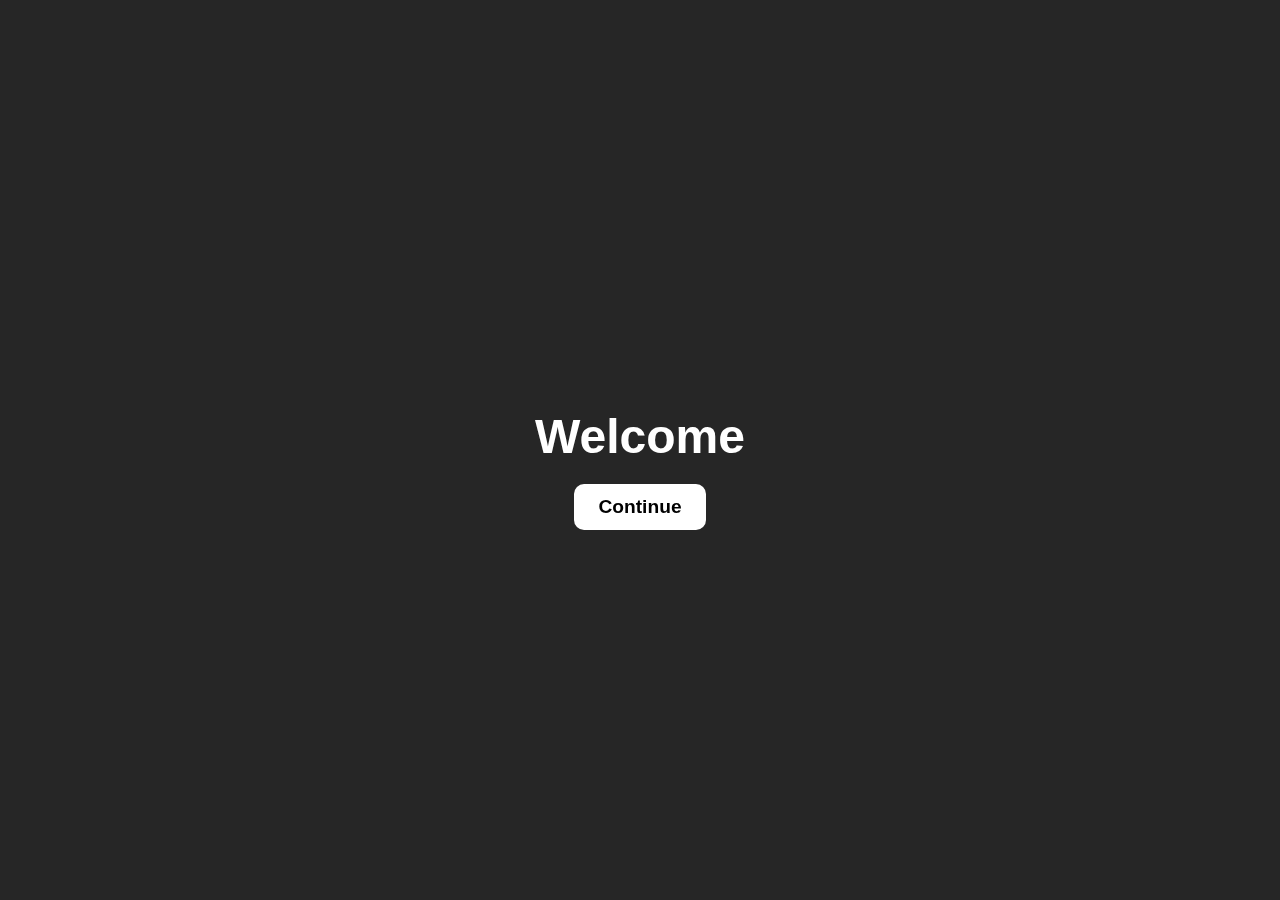
<file: index.html>
<!DOCTYPE html>
<html lang="en">
<head>
  <meta charset="UTF-8" />
  <meta name="viewport" content="width=device-width, initial-scale=1" />
  <title>Home</title>

  <!-- Font + Icons -->
  <link href="https://fonts.googleapis.com/css2?family=Poppins:wght@400;600&display=swap" rel="stylesheet" />
  <link rel="stylesheet" href="https://cdnjs.cloudflare.com/ajax/libs/font-awesome/6.5.0/css/all.min.css" />

  <link rel="stylesheet" href="style.css" />
</head>
<body>
  <!-- Welcome overlay -->
  <div class="welcome-screen" id="welcome">
    <h2>Welcome</h2>
    <button onclick="enterSite()">Continue</button>
  </div>

  <!-- Main content (hidden at first) -->
  <div class="center-content hidden" id="main-content">
    <h1>Cristian B.</h1>
    <div class="socials">
      <a href="https://www.instagram.com/crs.bv/" target="_blank"><i class="fab fa-instagram"></i></a>
      <a href="https://www.facebook.com/profile.php?id=61555961771531" target="_blank"><i class="fab fa-facebook"></i></a>
      <a href="https://snapchat.com/add/fallmis" target="_blank"><i class="fab fa-snapchat-ghost"></i></a>
      <a href="my-work.html" class="work-link">My Projects</a>
    </div>
  </div>

  <!-- Business email box (also hidden at first) -->
  <div class="email-box hidden" id="email-box">
    <p>💬 secretary@bivolcristian.info</p>
  </div>

  <script>
    function enterSite() {
      const welcome = document.getElementById('welcome');
      const main = document.getElementById('main-content');
      const email = document.getElementById('email-box');

      // Fade out welcome
      welcome.classList.add('fade-out');
      setTimeout(() => {
        welcome.style.display = 'none';
        main.classList.remove('hidden');
        email.classList.remove('hidden');
      }, 800); // Match fade time
    }
  </script>
</body>
</html>
</file>
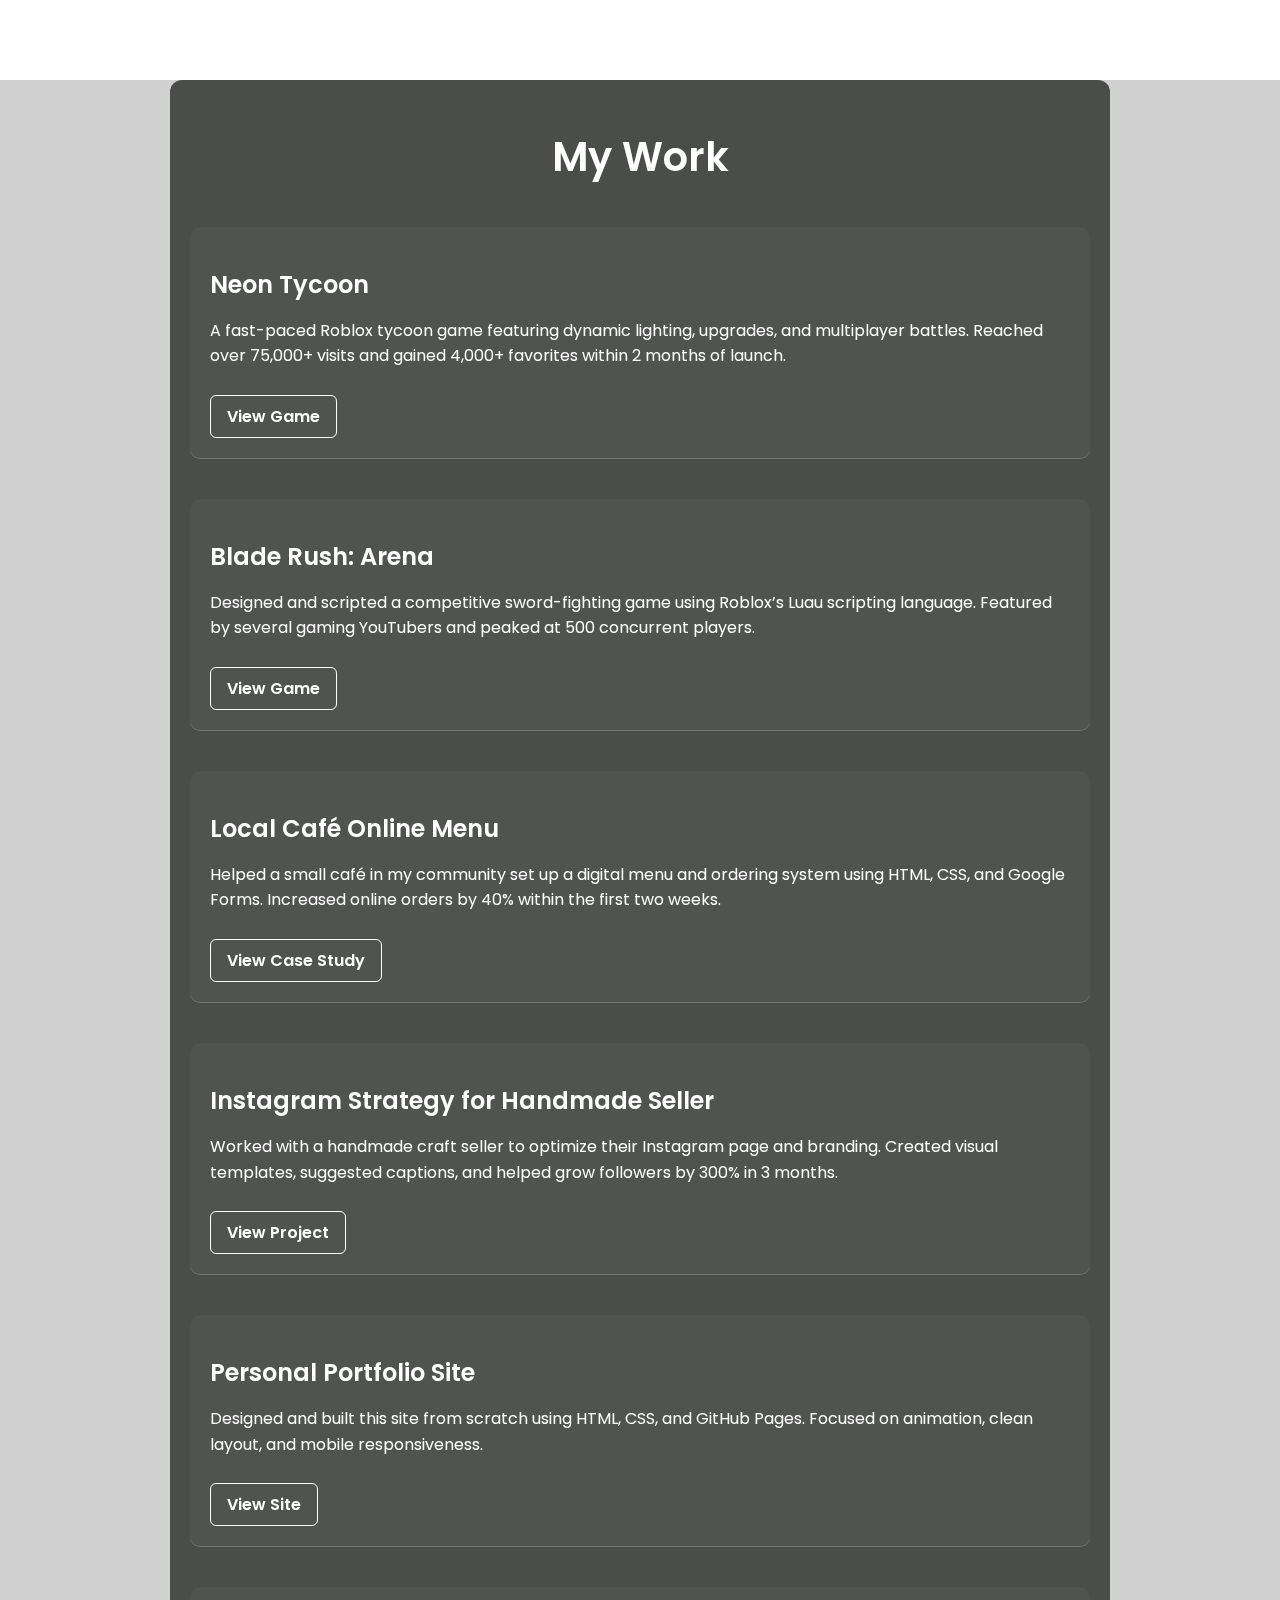
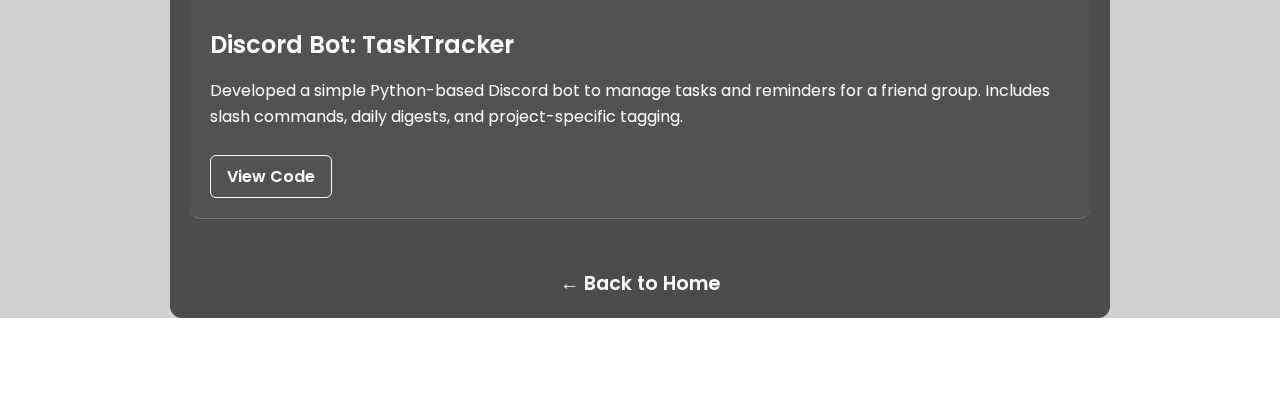
<file: my-work.html>
<!DOCTYPE html>
<html lang="en">
<head>
  <meta charset="UTF-8" />
  <meta name="viewport" content="width=device-width, initial-scale=1.0"/>
  <title>My Work</title>
  <!-- Import Poppins font -->
  <link href="https://fonts.googleapis.com/css2?family=Poppins:wght@400;600&display=swap" rel="stylesheet"/>
  <style>
    body {
      margin: 0;
      padding: 0;
      font-family: 'Poppins', sans-serif;
      background: url('https://images.pexels.com/photos/262367/pexels-photo-262367.jpeg') no-repeat center center fixed;
      background-size: cover;
      backdrop-filter: blur(6px);
      color: #ffffff;
    }

    .overlay {
      background-color: #13151233;
      position: absolute;
      width: 100%;
      height: 100%;
      z-index: -1;
    }

    .container {
      max-width: 900px;
      margin: 80px auto;
      padding: 20px;
      background-color: rgba(19, 21, 18, 0.7);
      border-radius: 12px;
      box-shadow: 0 0 20px rgba(255, 255, 255, 0.1);
    }

    h1 {
      text-align: center;
      font-size: 2.5rem;
      font-weight: 600;
      color: #ffffff;
      margin-bottom: 40px;
    }

    .project {
      margin-bottom: 40px;
      padding: 20px;
      border-bottom: 1px solid rgba(255, 255, 255, 0.2);
      background-color: rgba(255, 255, 255, 0.03);
      border-radius: 10px;
      transition: transform 0.3s ease, box-shadow 0.3s ease;
    }

    .project:hover {
      transform: translateY(-6px);
      box-shadow: 0 0 20px rgba(255, 255, 255, 0.15);
    }

    .project h2 {
      color: #ffffff;
      margin-bottom: 10px;
      font-weight: 600;
    }

    .project p {
      font-size: 1rem;
      line-height: 1.6;
      font-weight: 400;
    }

    .project a {
      display: inline-block;
      margin-top: 10px;
      color: #ffffff;
      text-decoration: none;
      border: 1px solid #ffffff;
      padding: 8px 16px;
      border-radius: 6px;
      transition: 0.3s ease;
      font-weight: 600;
    }

    .project a:hover {
      background-color: #ffffff;
      color: #000000;
    }

    .back-home {
      display: block;
      text-align: center;
      margin-top: 50px;
      color: #ffffff;
      text-decoration: none;
      font-size: 1.2rem;
      font-weight: 600;
    }

    .back-home:hover {
      text-decoration: underline;
    }

    @media (max-width: 600px) {
      .container {
        margin: 40px 10px;
      }
    }
  </style>
</head>
<body>
  <div class="overlay"></div>
  <div class="container">
    <h1>My Work</h1>

    <div class="project">
      <h2>Neon Tycoon</h2>
      <p>A fast-paced Roblox tycoon game featuring dynamic lighting, upgrades, and multiplayer battles. Reached over 75,000+ visits and gained 4,000+ favorites within 2 months of launch.</p>
      <a href="https://roblox.com/games/neon-tycoon" target="_blank">View Game</a>
    </div>

    <div class="project">
      <h2>Blade Rush: Arena</h2>
      <p>Designed and scripted a competitive sword-fighting game using Roblox’s Luau scripting language. Featured by several gaming YouTubers and peaked at 500 concurrent players.</p>
      <a href="https://roblox.com/games/blade-rush-arena" target="_blank">View Game</a>
    </div>

    <div class="project">
      <h2>Local Café Online Menu</h2>
      <p>Helped a small café in my community set up a digital menu and ordering system using HTML, CSS, and Google Forms. Increased online orders by 40% within the first two weeks.</p>
      <a href="#">View Case Study</a>
    </div>

    <div class="project">
      <h2>Instagram Strategy for Handmade Seller</h2>
      <p>Worked with a handmade craft seller to optimize their Instagram page and branding. Created visual templates, suggested captions, and helped grow followers by 300% in 3 months.</p>
      <a href="#">View Project</a>
    </div>

    <div class="project">
      <h2>Personal Portfolio Site</h2>
      <p>Designed and built this site from scratch using HTML, CSS, and GitHub Pages. Focused on animation, clean layout, and mobile responsiveness.</p>
      <a href="index.html" target="_blank">View Site</a>
    </div>

    <div class="project">
      <h2>Discord Bot: TaskTracker</h2>
      <p>Developed a simple Python-based Discord bot to manage tasks and reminders for a friend group. Includes slash commands, daily digests, and project-specific tagging.</p>
      <a href="https://github.com/your-bot-repo" target="_blank">View Code</a>
    </div>

    <a class="back-home" href="index.html">← Back to Home</a>
  </div>
</body>
</html>
</file>
<file: style.css>
/* Background and layout */
body {
  margin: 0;
  height: 100vh;
  background-image: url('https://images.pexels.com/photos/262367/pexels-photo-262367.jpeg');
  background-size: cover;
  background-position: center;
  font-family: 'Orbitron', sans-serif;
  backdrop-filter: blur(5px);
  display: flex;
  flex-direction: column;
  justify-content: center;
  align-items: center;
  overflow: hidden;
}

/* Centered content */
.center-content {
  text-align: center;
  opacity: 0;
  transition: opacity 1s ease;
  z-index: 1;
}

.center-content h1 {
  font-size: 5rem;
  color: white;
  text-shadow: 0 0 10px rgba(0, 0, 0, 0.5);
  transition: transform 0.3s ease, color 0.3s ease;
  cursor: pointer;
}

.center-content h1:hover {
  transform: scale(1.1);
  color: #13151233;
}

.socials {
  margin-top: 20px;
}

.socials a {
  color: white;
  font-size: 2rem;
  margin: 0 15px;
  text-decoration: none;
  transition: transform 0.3s ease, color 0.3s ease;
}

.socials a:hover {
  transform: translateY(-5px);
  color: #13151233;
}

/* Welcome overlay */
.welcome-screen {
  position: fixed;
  inset: 0;
  background-color: rgba(0, 0, 0, 0.85);
  color: white;
  display: flex;
  flex-direction: column;
  justify-content: center;
  align-items: center;
  z-index: 10;
  transition: opacity 0.8s ease;
}

.welcome-screen.fade-out {
  opacity: 0;
  pointer-events: none;
}

.welcome-screen h2 {
  font-size: 3rem;
  margin-bottom: 20px;
}

.welcome-screen button {
  font-size: 1.2rem;
  padding: 12px 24px;
  border: none;
  border-radius: 10px;
  background-color: white;
  color: black;
  font-weight: bold;
  cursor: pointer;
  transition: transform 0.3s ease, background-color 0.3s ease;
}

.welcome-screen button:hover {
  transform: scale(1.1);
  background-color: #13151233;
}

/* Email box at bottom */
.email-box {
  position: fixed;
  bottom: 20px;
  text-align: center;
  color: white;
  font-size: 1rem;
  opacity: 0;
  transition: opacity 1s ease;
}

/* Fade in animation (used after welcome) */
.hidden {
  opacity: 0;
}

#main-content:not(.hidden),
#email-box:not(.hidden) {
  opacity: 1;
}

/* My Work page styles */
body.work-page {
  background: #000 url('https://images.pexels.com/photos/262367/pexels-photo-262367.jpeg') center/cover no-repeat;
  color: white;
  font-family: 'Orbitron', sans-serif;
  padding: 40px 20px;
  min-height: 100vh;
  backdrop-filter: blur(5px);
}

header {
  text-align: center;
  margin-bottom: 40px;
}

header h1 {
  font-size: 3rem;
  margin-bottom: 10px;
}

.back-link {
  color: #ccc;
  text-decoration: none;
  font-size: 1rem;
}

.back-link:hover {
  color: #13151233;
}

.projects {
  display: grid;
  grid-template-columns: repeat(auto-fit, minmax(280px, 1fr));
  gap: 30px;
  max-width: 1000px;
  margin: auto;
}

.project {
  background-color: rgba(255, 255, 255, 0.05);
  border-radius: 12px;
  padding: 20px;
  backdrop-filter: blur(3px);
  box-shadow: 0 4px 12px rgba(0, 0, 0, 0.3);
  transition: transform 0.3s ease;
}

.project:hover {
  transform: scale(1.02);
}

.project h2 {
  font-size: 1.5rem;
  margin-bottom: 10px;
  color: #fff;
}

.project p {
  font-size: 1rem;
  color: #ccc;
}

.project a {
  display: inline-block;
  margin-top: 10px;
  color: #13151233;
  text-decoration: none;
}

.project a:hover {
  color: #13151233;
}
</file>
